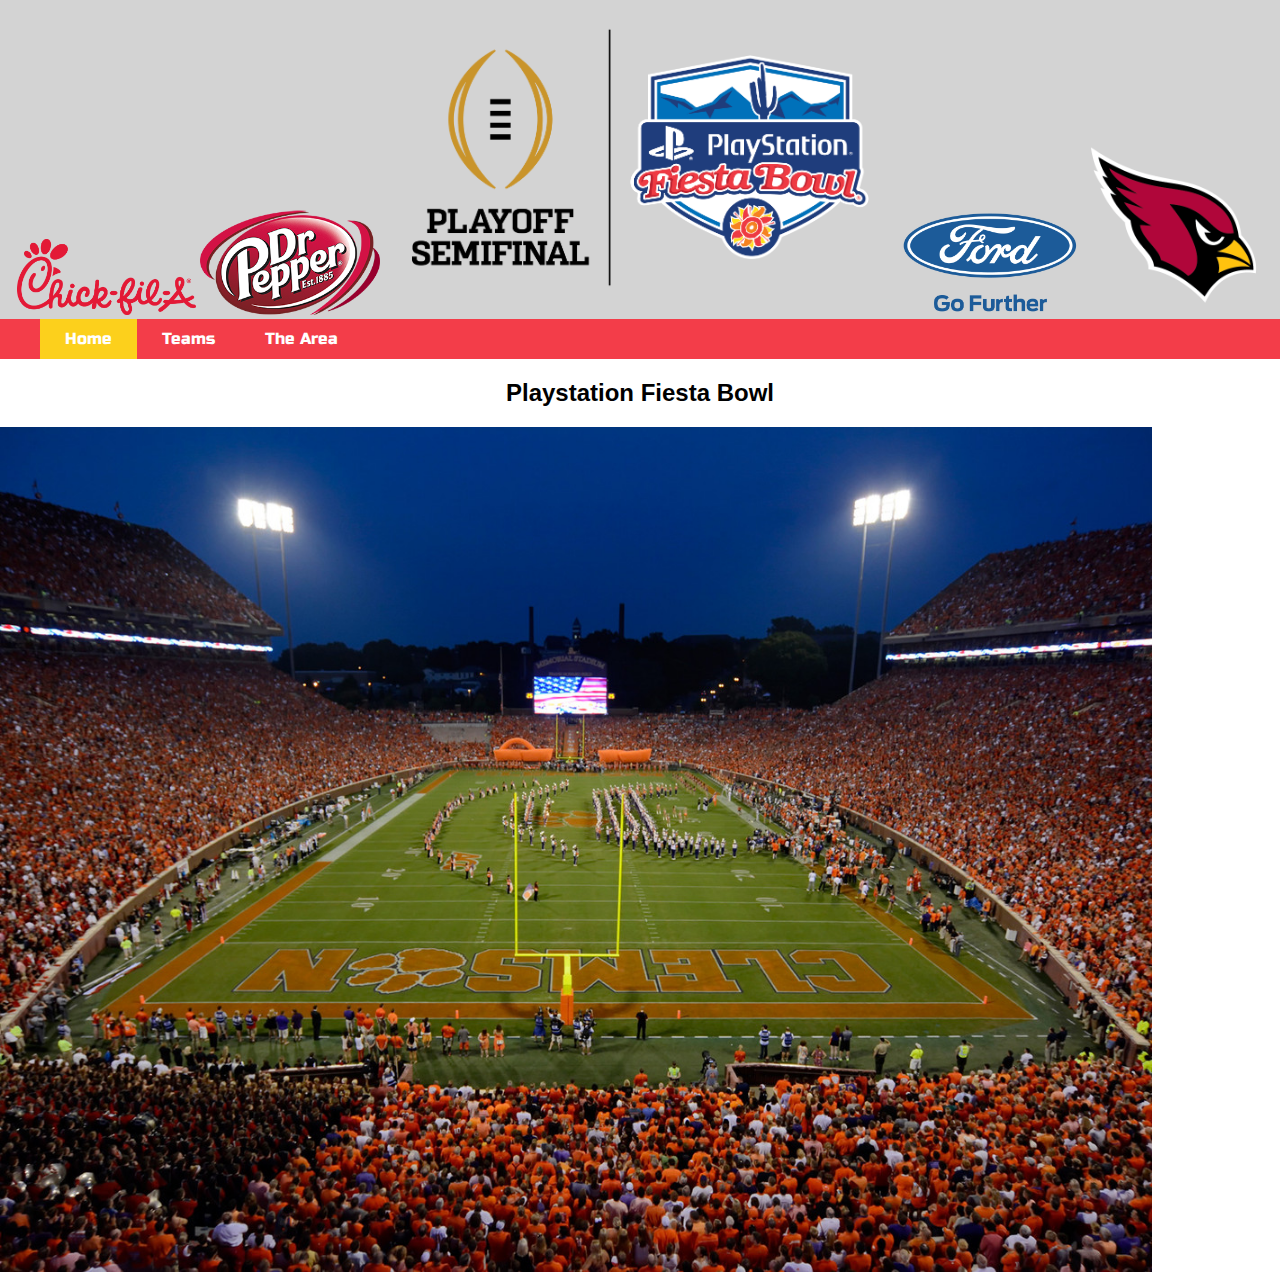
<file: index.html>
<!DOCTYPE html>
<html>
  <head>
    <meta charset="utf-8">
    <meta name="viewport" content="width=device-width, initial-scale=1">
    <title>Teams | PlayStation Fiesta Bowl</title>
    <link rel="stylesheet" href="http://www.w3schools.com/lib/w3.css">
    <link rel="stylesheet" href="style.css">
    <link href="https://fonts.googleapis.com/css?family=Electrolize|Roboto+Mono:700|Russo+One" rel="stylesheet">
    <link rel="icon" href="https://fiestabowl.org/wp-content/uploads/2015/08/cropped-logo-fiestabowl-sunburst-large-32x32.png" sizes="32x32" />

  </head>
  <body>
    <div id="fiesta"> <!-- Heading w/pictures-->
      <img src="chickfila.png" width="14%">
      <img src="drpepper.png" width="14%">
      <img src="fiesta.png" width="40%">
      <img src="ford.png" width="14%">
      <img src="cardinals.png" width="14%">
    </div> <!-- End of heading -->

    <header class="mainHeader"> <!-- Navbar -->
      <nav><ul>
        <li class="active"><a href="index.html">Home</a></li>
        <li><a href="teams.html">Teams</a></li>
        <li><a href="area.html">The Area</a></li>
        </ul></nav>
    </header> <!-- End of Navbar-->
    
    <div width="90%">
    <!-- Start of Carousel -->
      <h2 class="w3-center">Playstation Fiesta Bowl</h2>

      <div class="w3-content w3-section" style="width:90%;">
        <img class="mySlides" src="clemson.jpg" style="width:100%;">
        <img class="mySlides" src="Ohio.jpg" style="width: 100%;">
        <img class="mySlides" src="Glendale.jpg" style="width: 100%;">
      </div>

      <script>
        var myIndex = 0;
        carousel();

        function carousel() {
          var i;
          var x = document.getElementsByClassName("mySlides");
          for (i = 0; i < x.length; i++) {
            x[i].style.display = "none";  
          }
          myIndex++;
          if (myIndex > x.length) {myIndex = 1}    
          x[myIndex-1].style.display = "block";  
          setTimeout(carousel, 2000); // Change image every 2 seconds
        }
      </script>
    <!-- End of Carousel -->
    </div>
  </body>
</html>
</file>
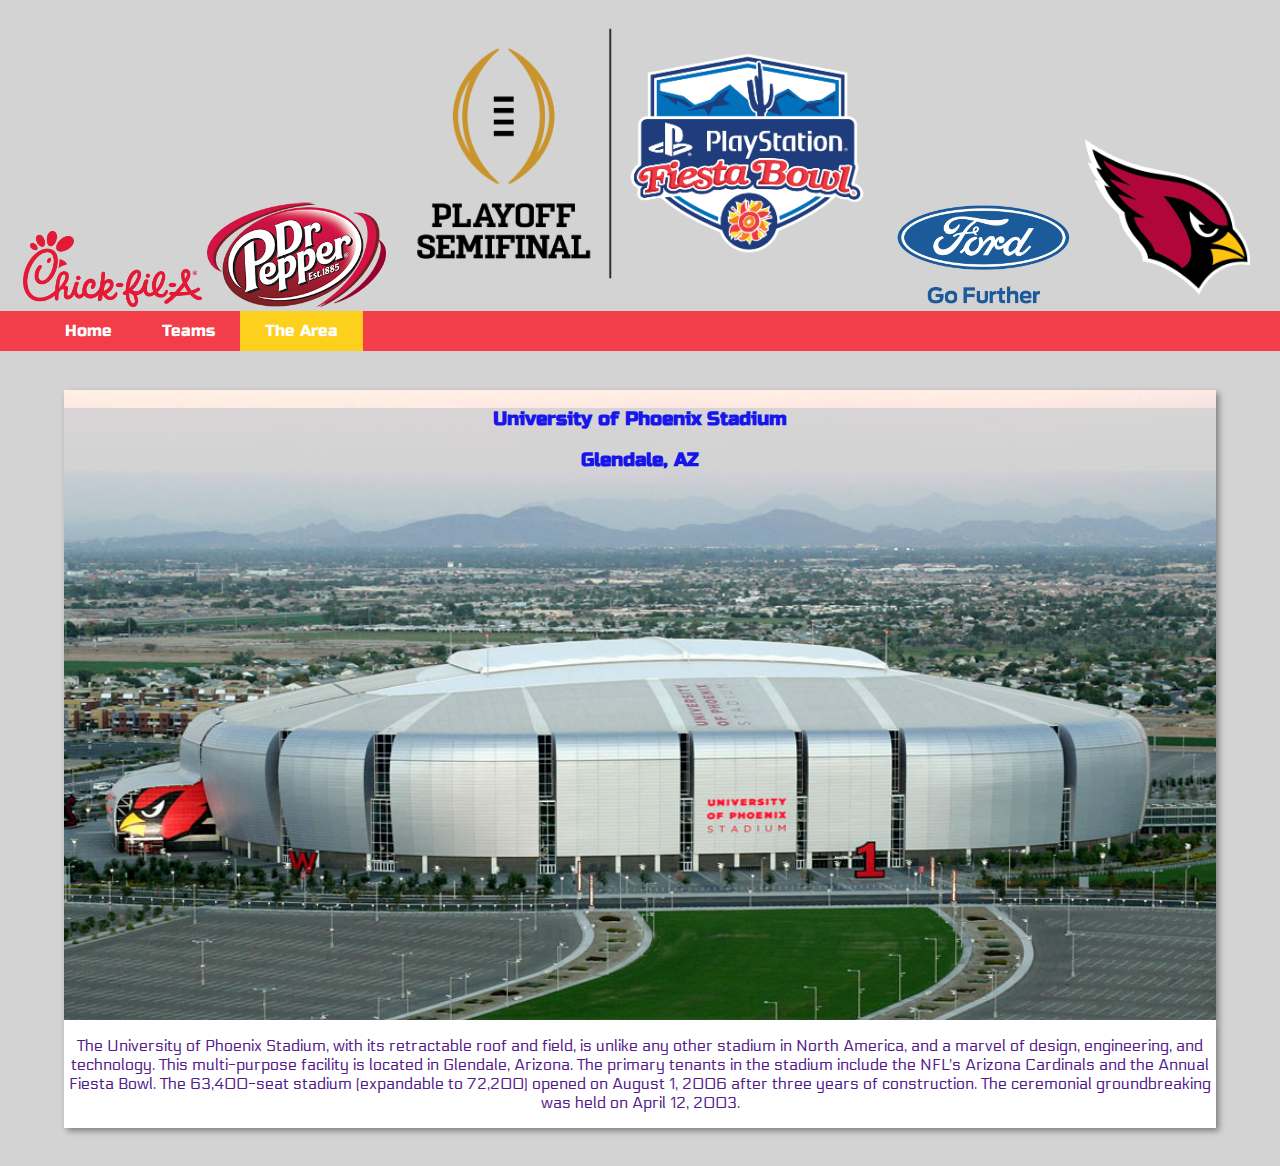
<file: area.html>
<!DOCTYPE html>
<html>
  <head>
    <meta charset="utf-8">
    <meta name="viewport" content="width=device-width, initial-scale=1">
    <title>Phoenix | PlayStation Fiesta Bowl</title>
    <link rel="stylesheet" href="style.css">
    <link href="https://fonts.googleapis.com/css?family=Electrolize|Roboto+Mono:700|Russo+One" rel="stylesheet">
    <link rel="icon" href="https://fiestabowl.org/wp-content/uploads/2015/08/cropped-logo-fiestabowl-sunburst-large-32x32.png" sizes="32x32" />
  </head>
  <body>
    <div id="fiesta">
      <img src="chickfila.png" width="14%">
      <img src="drpepper.png" width="14%">
      <img src="fiesta.png" width="39%">
      <img src="ford.png" width="14%">
      <img src="cardinals.png" width="14%">
    </div>

    <header class="mainHeader"> <!-- Navbar-->
      <nav><ul>
        <li><a href="index.html">Home</a></li>
        <li><a href="teams.html">Teams</a></li>
        <li class="active"><a href="area.html">The Area</a></li>
        </ul></nav>
    </header> <!-- End Navbar -->

    <div class="content">
      <!-- Stadium Information -->
      <article class="middlecontent"> 
        <div class="jumbo3">
          <h3 id="caption3">
            <a href="http://www.universityofphoenixstadium.com/">
              <p>University of Phoenix Stadium</p>
              <p>Glendale, AZ</p>
            </a>
          </h3>
        </div>
      </article>
      <div class="middlecontent">
        <p style="font-family: 'Electrolize'; color: #551A8B">
          The University of Phoenix Stadium, with its retractable roof and field, is unlike any other stadium in North America, and a marvel of design, engineering, and technology. This multi-purpose facility is located in Glendale, Arizona. The primary tenants in the stadium include the NFL's Arizona Cardinals and the Annual Fiesta Bowl. The 63,400-seat stadium (expandable to 72,200) opened on August 1, 2006 after three years of construction. The ceremonial groundbreaking was held on April 12, 2003.
        </p>
      </div>
    </div>
      <!-- End Stadium Information -->
    

  </body>
</html>
</file>
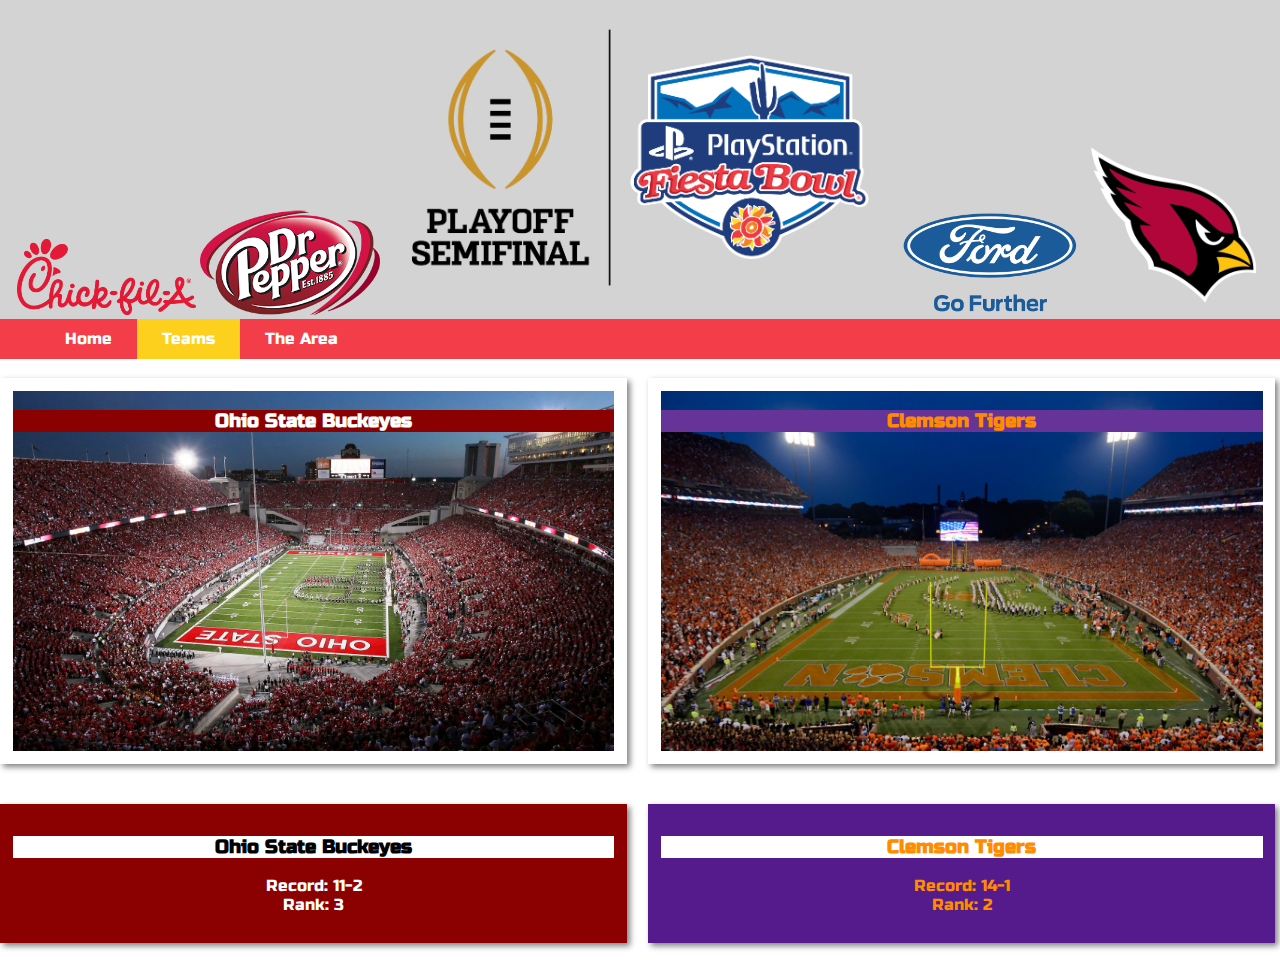
<file: teams.html>
<!DOCTYPE html>
<html>
<head>
  <meta charset="utf-8">
  <meta name="viewport" content="width=device-width, initial-scale=1">
  <title>Home | PlayStation Fiesta Bowl</title>
  <link rel="stylesheet" href="style.css">
  <link href="https://fonts.googleapis.com/css?family=Electrolize|Roboto+Mono:700|Russo+One" rel="stylesheet">
  <link rel="icon" href="https://fiestabowl.org/wp-content/uploads/2015/08/cropped-logo-fiestabowl-sunburst-large-32x32.png" sizes="32x32" />
</head>
<body>
  <div id="fiesta">
    <img src="chickfila.png" width="14%">
    <img src="drpepper.png" width="14%">
    <img src="fiesta.png" width="40%">
    <img src="ford.png" width="14%">
    <img src="cardinals.png" width="14%">
  </div>
  
  <header class="mainHeader">
    <nav><ul>
      <li><a href="index.html">Home</a></li>
      <li class="active"><a href="teams.html">Teams</a></li>
      <li><a href="area.html">The Area</a></li>
      </ul></nav>
  </header>
  



    <!-- Teams -->
    <article class="leftcontent"> 
      <div class="jumbo1">
        <h3 id="caption1">
          <a href="http://www.ohiostatebuckeyes.com/sports/m-footbl/osu-m-footbl-body.html">Ohio State Buckeyes</a>
        </h3>
      </div>
    </article>
    
    <article class="rightcontent">
      <div class="jumbo2">
        <h3 id="caption2">
          <a href="http://www.clemsontigers.com/SportSelect.dbml?SPSID=657771&SPID=103701">Clemson Tigers</a>
        </h3>
      </div>
    </article>

  <!-- Records & Info -->
  <article class="teaminfo"> 
      <h3 id="caption4">Ohio State Buckeyes
      </h3>
    <p>
      Record: 11-2<br>
      Rank: 3
    </p>
  </article>

  <article class="teaminfo2"> 
    <h3 id="caption4">Clemson Tigers
    </h3>
    <p>
      Record: 14-1<br>
      Rank: 2
    </p>
  </article>

</body>
</html>
</file>
<file: style.css>
body {
  text-align: center;
  font-family: "Open Sans", sans-serif;
  width: 100%;
  margin: 0 auto;
}

#fiesta {
  width: 100%;
  background-color: lightgray;
  text-align: center;
}

#heading {
  font-family: 'Electrolize','Open Sans', sans-serif;
}
/* Styling For Pictures & Links*/
.jumbo1, .jumbo2, .jumbo3 {
  text-align: center;
  font-family: 'Russo One', sans-serif;
  display: inline-block;
  width: 100%;
}
.jumbo1, .jumbo2 {
  background-size: cover;
  height: 40vh;
  margin-right: 3%;
}
.jumbo1 {
  background-image: url('Ohio.jpg');
}
.jumbo2 {
  background-image: url('clemson.jpg');
}
.jumbo3 {
  background-image: url('phoenixStadium.jpg');
  background-size: 100% 100%;
  background-repeat: no-repeat;
  height: 70vh;
  padding: 0;
}

#caption1 {
  background-color: darkred;
}
#caption2 {
  background-color: rebeccapurple;
}
#caption3 {
  background-color: lightgray;
  opacity: .9;
}
#caption4 {
  background-color: white;
}

#caption3:hover {
  background-color: grey;
}

#caption1:hover, #caption2:hover {
  box-shadow: 3px 4px 4px black;
}

#stadium:link, #stadium:visited {
  color: #551A8B;
}

/*This is where Weird Styling begins*/
.leftcontent a {
  color:white;
}
.rightcontent a {
  color: darkorange;
}

a {
  text-decoration: none;
}

.mainHeader nav {
  background-color: #F33D49;
  height: 40px;
}

.mainHeader nav ul {
  list-style: none;
  margin: 0 auto;
}

.mainHeader nav ul li {
  float: left;
  display: inline;
}

.mainHeader nav a:link, .mainHeader nav a:visited {
  color: #FFF;
  font-family: "Russo One";
  display: inline-block;
  padding: 10px 25px;
  height: 20px;
}

.mainHeader nav a:hover, .mainHeader nav a:active, 
.mainHeader nav .active a:link, .mainHeader nav .active a:visited {
  background-color: #FCD01C;
  text-shadow: none;
}

.content {
  width: 90%;
  float: left;
  display: inline;
  background-color: lightgray;
  padding: 3% 5%;
}

.leftcontent, .rightcontent {
  float: left;
  width: 47%;
  height: 50%;
  background-color: #FFF;
  padding: 1% 1%;
  box-shadow: 3px 3px 6px gray;
  text-align: center;
}

.middlecontent {
  float: left;
  width: 100%;
  height: 50%;
  background-color: #FFF;
  padding: 0% 0%;
  box-shadow: 3px 3px 6px gray;
  text-align: center;
}

.leftcontent {
  margin: 1.5% 1.65% 1% 0%;
}

.rightcontent {
  margin: 1.5% 0% 1.65% 0%;
}

.topcontent {
  background-color: lightgray;
  padding: 3% 5%;
  margin-top: 2% ;
}

.teaminfo {
  float: left;
  width: 47%;
  height: 50%;
  background-color: darkred;
  padding: 1% 1%;
  box-shadow: 3px 3px 6px gray;
  text-align: center;
  margin: 1.5% 1.65% 1% 0%;
  font-family: 'Russo One', sans-serif;
  color: white;
}

.teaminfo h3, .teaminfo2 h3 {
  color:black;
}

.teaminfo2 h3 {
  color:darkorange;
}

.teaminfo2 {
  float: left;
  width: 47%;
  height: 50%;
  background-color: #551A8B;
  padding: 1% 1%;
  box-shadow: 3px 3px 6px gray;
  text-align: center;
  margin: 1.5% 1.65% 1% 0%;
  font-family: 'Russo One', sans-serif;
  color: darkorange;
  margin: 1.5% 0% 1.65% 0%;
}
</file>
